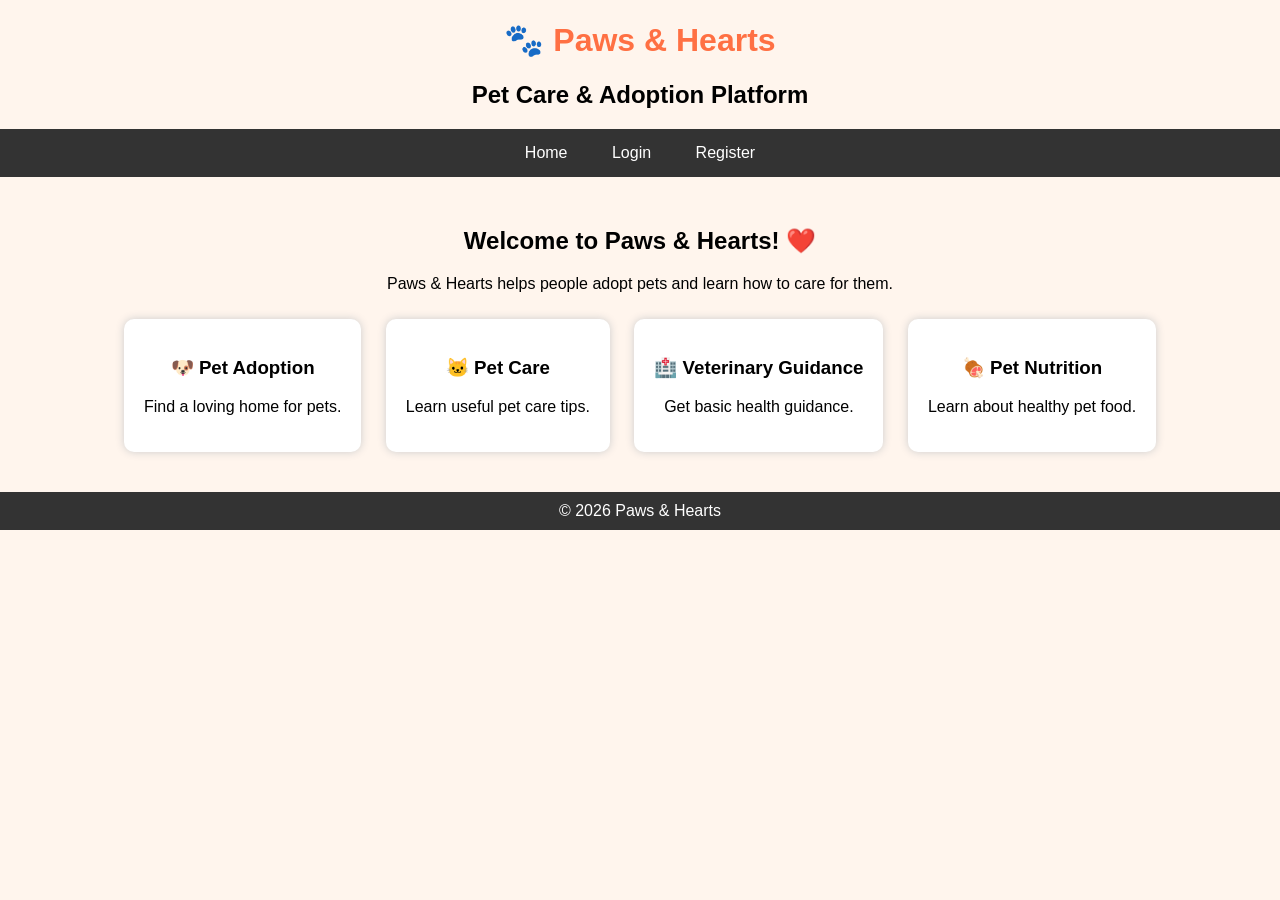
<file: legacy/home(css).html>
<!DOCTYPE html>
<html>
<head>
    <title>Paws & Hearts - Home</title>

    <style>
        body {
            font-family: Arial;
            background-color: #fff5ed;
            margin: 0;
        }

        h1 {
            color: #ff7043;
        }

        nav {
            background-color: #333;
            padding: 15px;
            text-align: center;
        }

        nav a {
            color: white;
            text-decoration: none;
            margin: 20px;
        }

        .content {
            padding: 30px;
            text-align: center;
        }

        .box {
            display: inline-block;
            background: white;
            padding: 20px;
            margin: 10px;
            border-radius: 10px;
            box-shadow: 0 0 8px #ccc;
        }

        footer {
            background: #333;
            color: white;
            text-align: center;
            padding: 10px;
        }
    </style>
</head>

<body>

    <h1 align="center">🐾 Paws & Hearts</h1>

    <h2 align="center">Pet Care & Adoption Platform</h2>

    <nav>
        <a href="home.html">Home</a>
        <a href="login.html">Login</a>
        <a href="register.html">Register</a>
    </nav>

    <div class="content">

        <h2>Welcome to Paws & Hearts! ❤️</h2>

        <p>
            Paws & Hearts helps people adopt pets
            and learn how to care for them.
        </p>

        <div class="box">
            <h3>🐶 Pet Adoption</h3>
            <p>Find a loving home for pets.</p>
        </div>

        <div class="box">
            <h3>🐱 Pet Care</h3>
            <p>Learn useful pet care tips.</p>
        </div>

        <div class="box">
            <h3>🏥 Veterinary Guidance</h3>
            <p>Get basic health guidance.</p>
        </div>

        <div class="box">
            <h3>🍖 Pet Nutrition</h3>
            <p>Learn about healthy pet food.</p>
        </div>

    </div>

    <footer>
        © 2026 Paws & Hearts
    </footer>

</body>
</html>
</file>
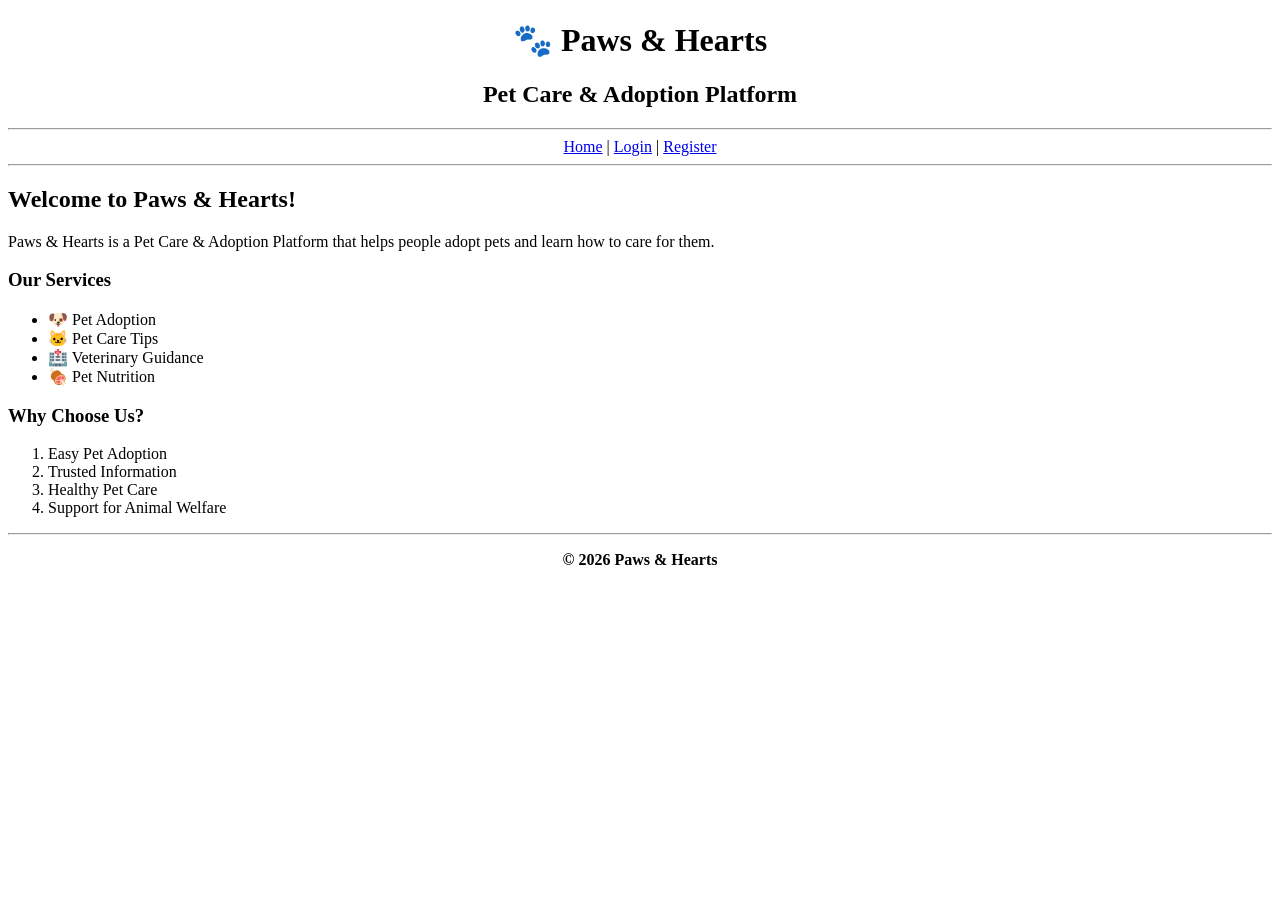
<file: legacy/home.html>
<!DOCTYPE html>
<html>
<head>
    <title>Paws & Hearts - Home</title>
</head>
<body>

    <h1 align="center">🐾 Paws & Hearts</h1>
    <h2 align="center">Pet Care & Adoption Platform</h2>
    <hr>

    <center>
        <a href="home.html">Home</a> |
        <a href="login.html">Login</a> |
        <a href="register.html">Register</a>
    </center>

    <hr>

    <h2>Welcome to Paws & Hearts!</h2>

    <p>
        Paws & Hearts is a Pet Care & Adoption Platform that helps people
        adopt pets and learn how to care for them.
    </p>

    <h3>Our Services</h3>

    <ul>
        <li>🐶 Pet Adoption</li>
        <li>🐱 Pet Care Tips</li>
        <li>🏥 Veterinary Guidance</li>
        <li>🍖 Pet Nutrition</li>
    </ul>

    <h3>Why Choose Us?</h3>

    <ol>
        <li>Easy Pet Adoption</li>
        <li>Trusted Information</li>
        <li>Healthy Pet Care</li>
        <li>Support for Animal Welfare</li>
    </ol>

    <hr>

    <center>
        <p><b>© 2026 Paws & Hearts</b></p>
    </center>

</body>
</html>
</file>
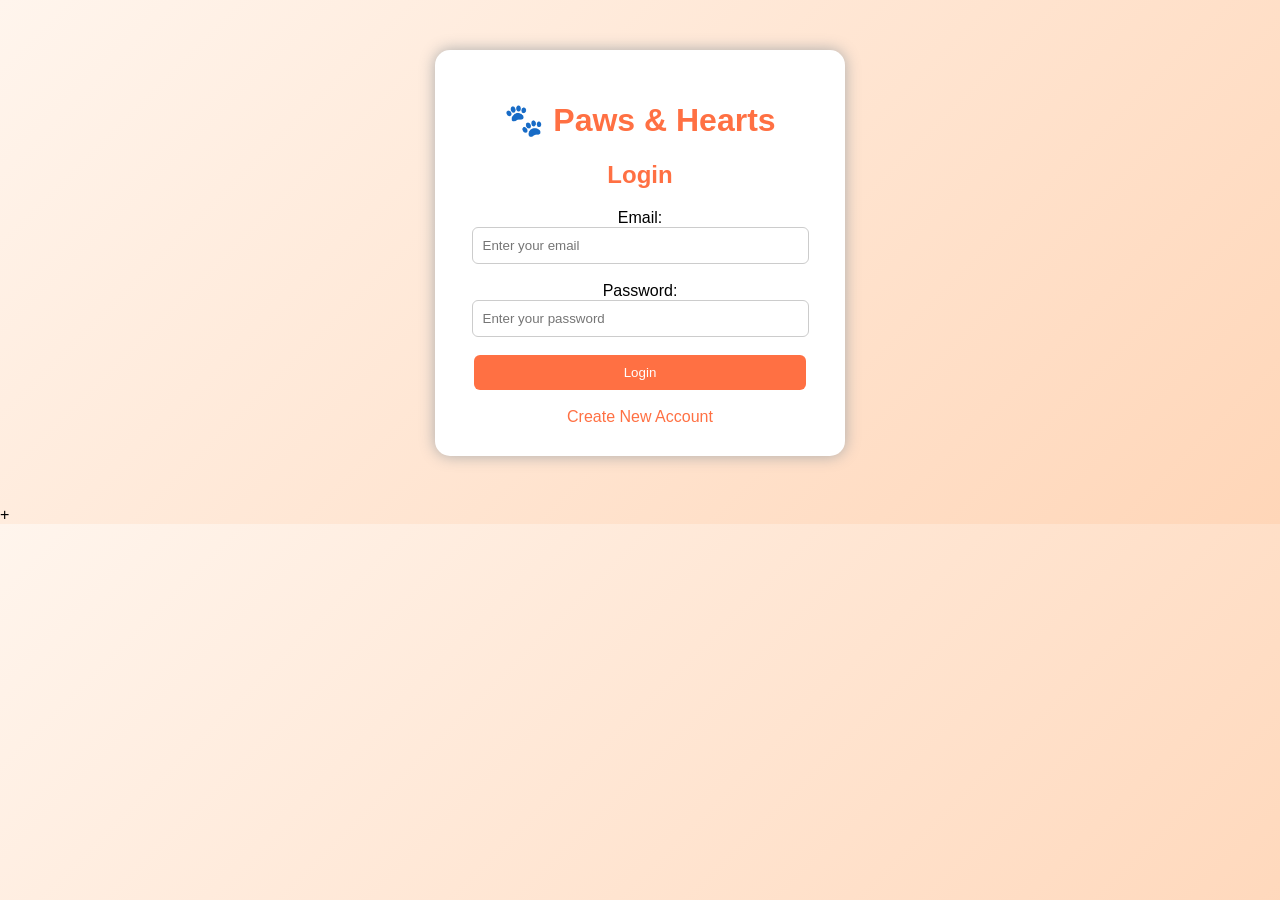
<file: legacy/login(css).html>
<!DOCTYPE html>
<html>
<head>
    <title>Login - Paws & Hearts</title>

    <link rel="stylesheet" href="style.css">
</head>

<body>

    <div class="form-box">

        <h1 style="color:#ff7043;">🐾 Paws & Hearts</h1>

        <h2>Login</h2>

        <form>

            <label>Email:</label><br>
            <input type="email" required placeholder="Enter your email"><br><br>

            <label>Password:</label><br>
            <input type="password" required placeholder="Enter your password"><br><br>

            <input class="btn" type="submit" value="Login">

        </form>

        <br>

        <a href="register.html">Create New Account</a>

    </div>

</body>
</html>+
</file>
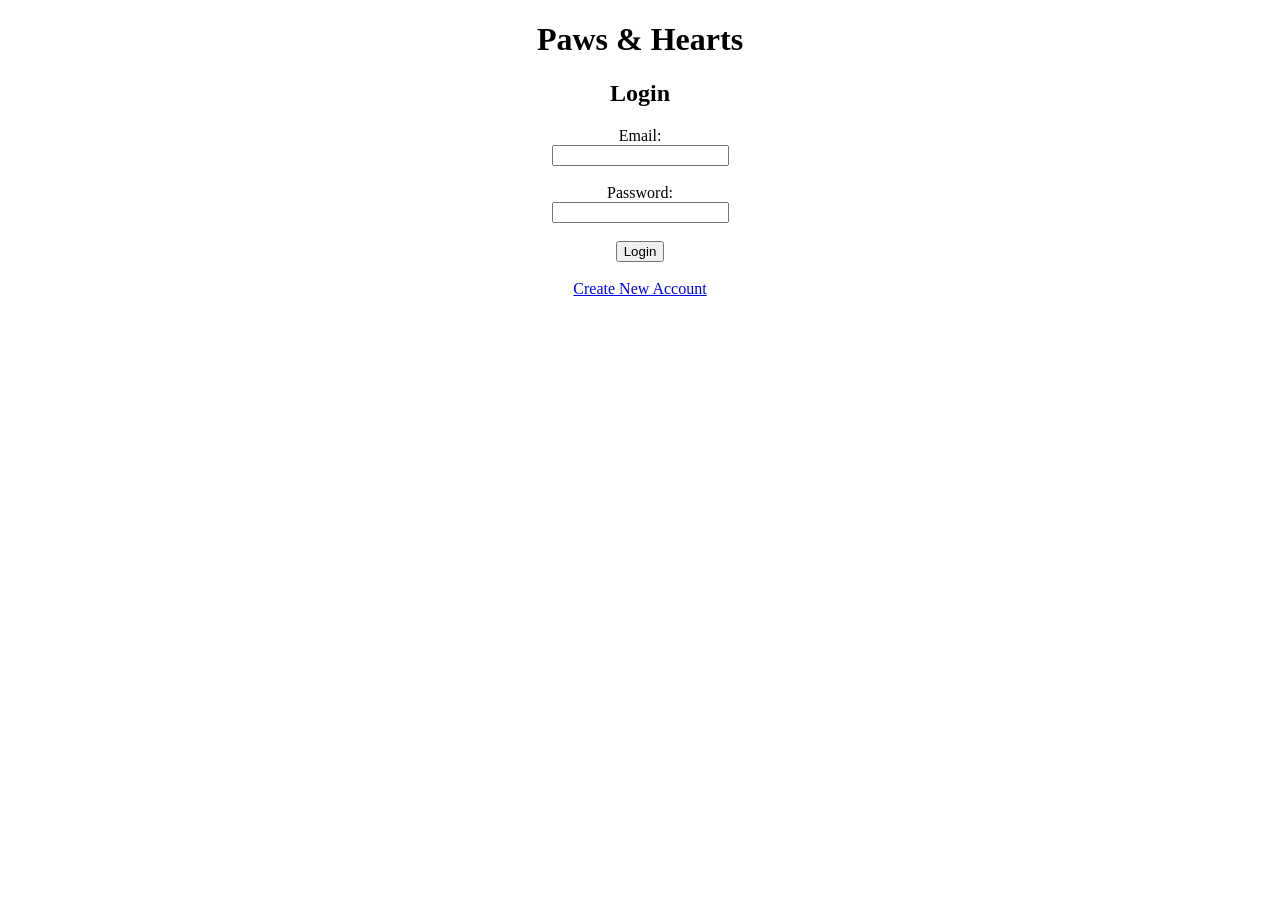
<file: legacy/login.html>
<!DOCTYPE html>
<html>
<head>
    <title>Login</title>
</head>
<body>

    <center>

        <h1>Paws & Hearts</h1>
        <h2>Login</h2>

        <form>

            <label>Email:</label><br>
            <input type="email" required><br><br>

            <label>Password:</label><br>
            <input type="password" required><br><br>

            <input type="submit" value="Login">

        </form>

        <br>

        <a href="register.html">Create New Account</a>

    </center>

</body>
</html>
</file>
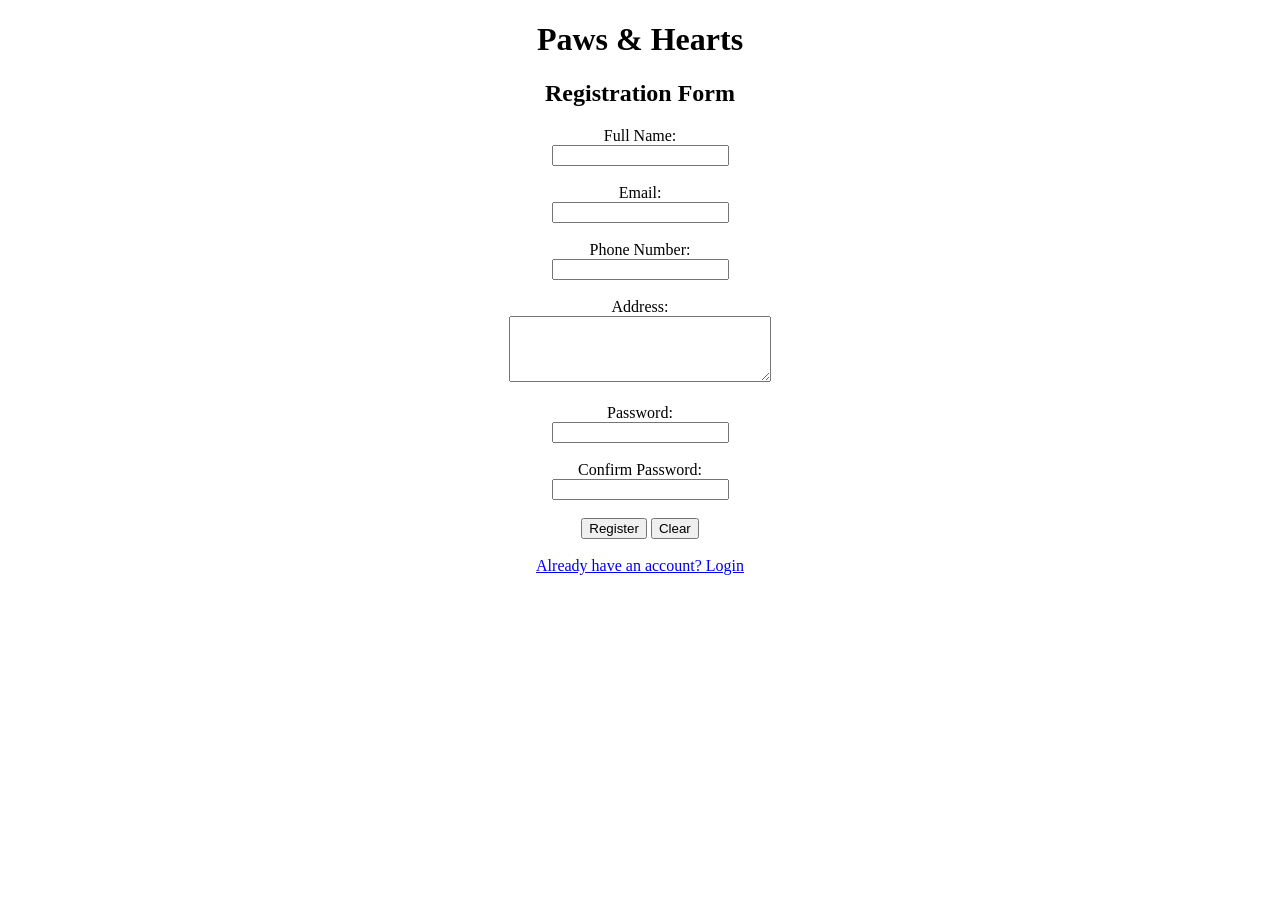
<file: legacy/registration.html>
<!DOCTYPE html>
<html>
<head>
    <title>Register</title>
</head>
<body>

    <center>

        <h1>Paws & Hearts</h1>
        <h2>Registration Form</h2>

        <form>

            <label>Full Name:</label><br>
            <input type="text" required><br><br>

            <label>Email:</label><br>
            <input type="email" required><br><br>

            <label>Phone Number:</label><br>
            <input type="tel" required><br><br>

            <label>Address:</label><br>
            <textarea rows="4" cols="30"></textarea><br><br>

            <label>Password:</label><br>
            <input type="password" required><br><br>

            <label>Confirm Password:</label><br>
            <input type="password" required><br><br>

            <input type="submit" value="Register">
            <input type="reset" value="Clear">

        </form>

        <br>

        <a href="login.html">Already have an account? Login</a>

    </center>

</body>
</html>
</file>
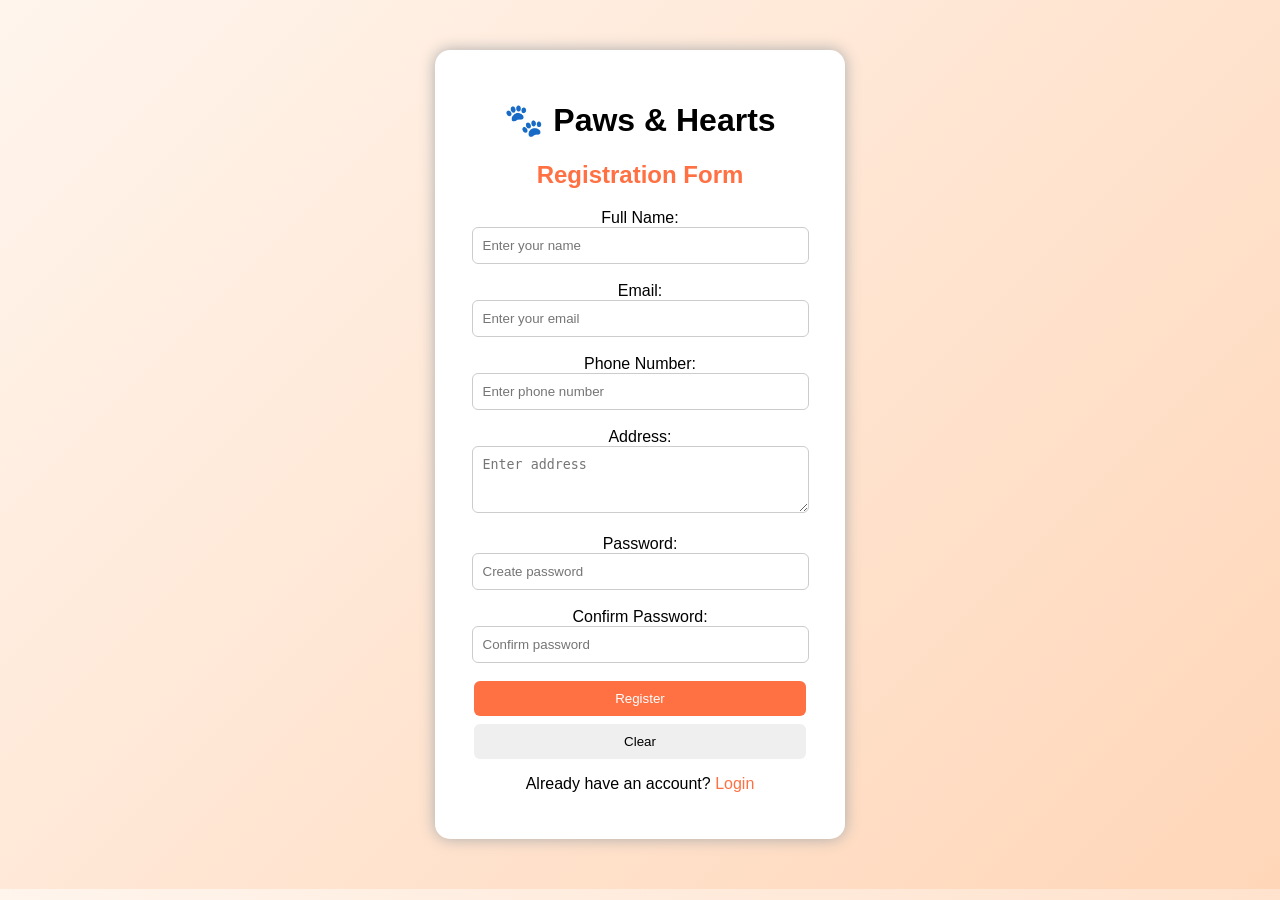
<file: legacy/registrationjavascript.html>
<!DOCTYPE html>
<html>
<head>
    <title>Register - Paws & Hearts</title>

    <link rel="stylesheet" href="style.css">

    <script>
        function validateForm() {

            let name = document.getElementById("name").value;
            let email = document.getElementById("email").value;
            let phone = document.getElementById("phone").value;
            let password = document.getElementById("password").value;
            let confirm = document.getElementById("confirm").value;

            if (name == "") {
                alert("Please enter your name");
                return false;
            }

            if (email == "") {
                alert("Please enter your email");
                return false;
            }

            if (phone.length != 10) {
                alert("Phone number must contain 10 digits");
                return false;
            }

            if (password.length < 6) {
                alert("Password must contain at least 6 characters");
                return false;
            }

            if (password != confirm) {
                alert("Passwords do not match");
                return false;
            }

            alert("Registration Successful!");
            return true;
        }
    </script>

</head>

<body>

<div class="form-box">

    <h1>🐾 Paws & Hearts</h1>
    <h2>Registration Form</h2>

    <form onsubmit="return validateForm()">

        <label>Full Name:</label><br>
        <input type="text" id="name" placeholder="Enter your name"><br><br>

        <label>Email:</label><br>
        <input type="email" id="email" placeholder="Enter your email"><br><br>

        <label>Phone Number:</label><br>
        <input type="text" id="phone" placeholder="Enter phone number"><br><br>

        <label>Address:</label><br>
        <textarea id="address" rows="3" placeholder="Enter address"></textarea><br><br>

        <label>Password:</label><br>
        <input type="password" id="password" placeholder="Create password"><br><br>

        <label>Confirm Password:</label><br>
        <input type="password" id="confirm" placeholder="Confirm password"><br><br>

        <input class="btn" type="submit" value="Register">
        <input class="clear" type="reset" value="Clear">

    </form>

    <p>
        Already have an account?
        <a href="login.html">Login</a>
    </p>

</div>

</body>
</html>
</file>
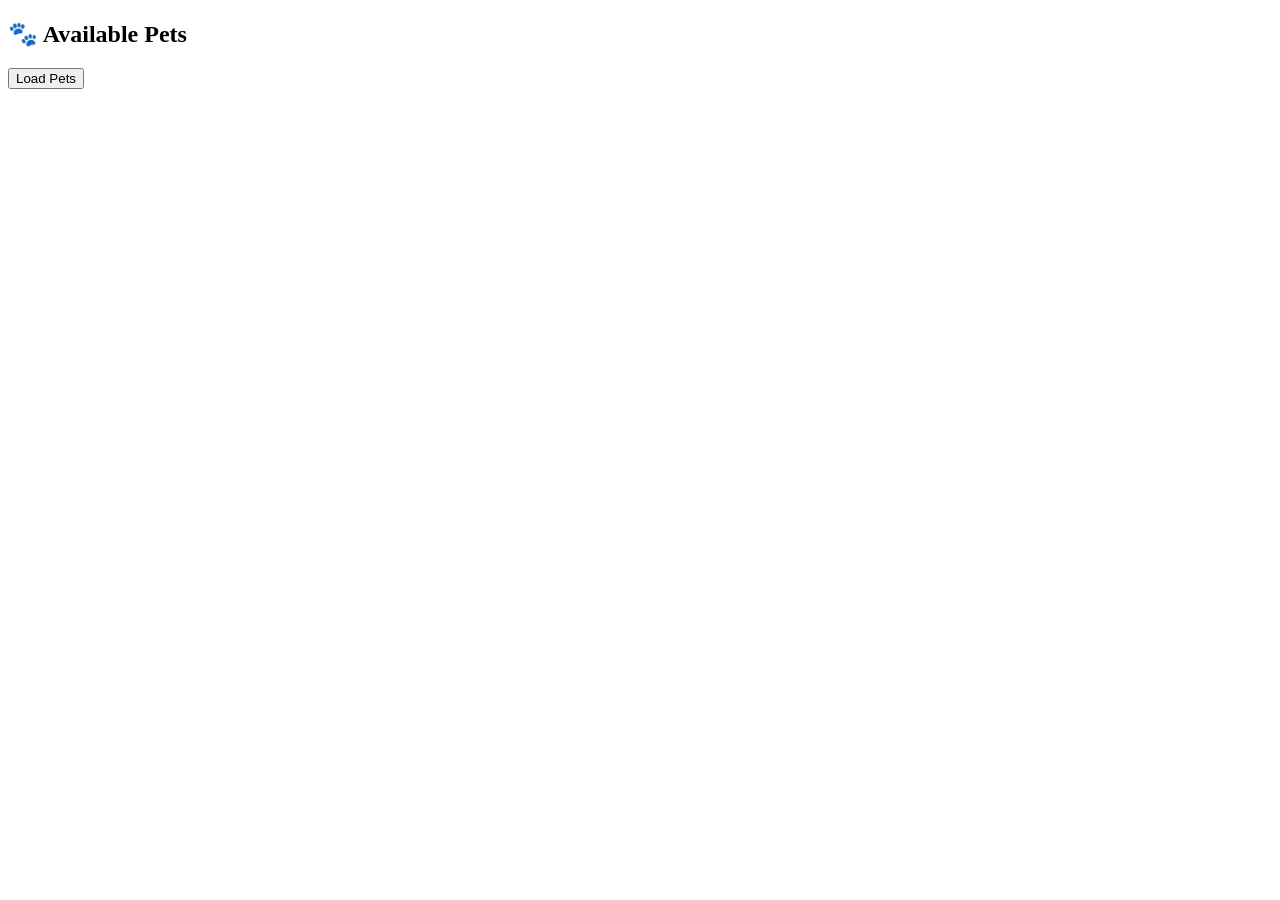
<file: legacy/week-8.html>
<!DOCTYPE html>
<html>
<head>
<title>Paws & Hearts - Week 8</title>
</head>

<body>

<h2>🐾 Available Pets</h2>

<button onclick="loadPets()">Load Pets</button>

<p id="pets"></p>

<script>
function loadPets(){
    fetch("pets.txt")
    .then(r => r.text())
    .then(data => {
        document.getElementById("pets").innerText = data;
    });
}
</script>

</body>
</html>
</file>
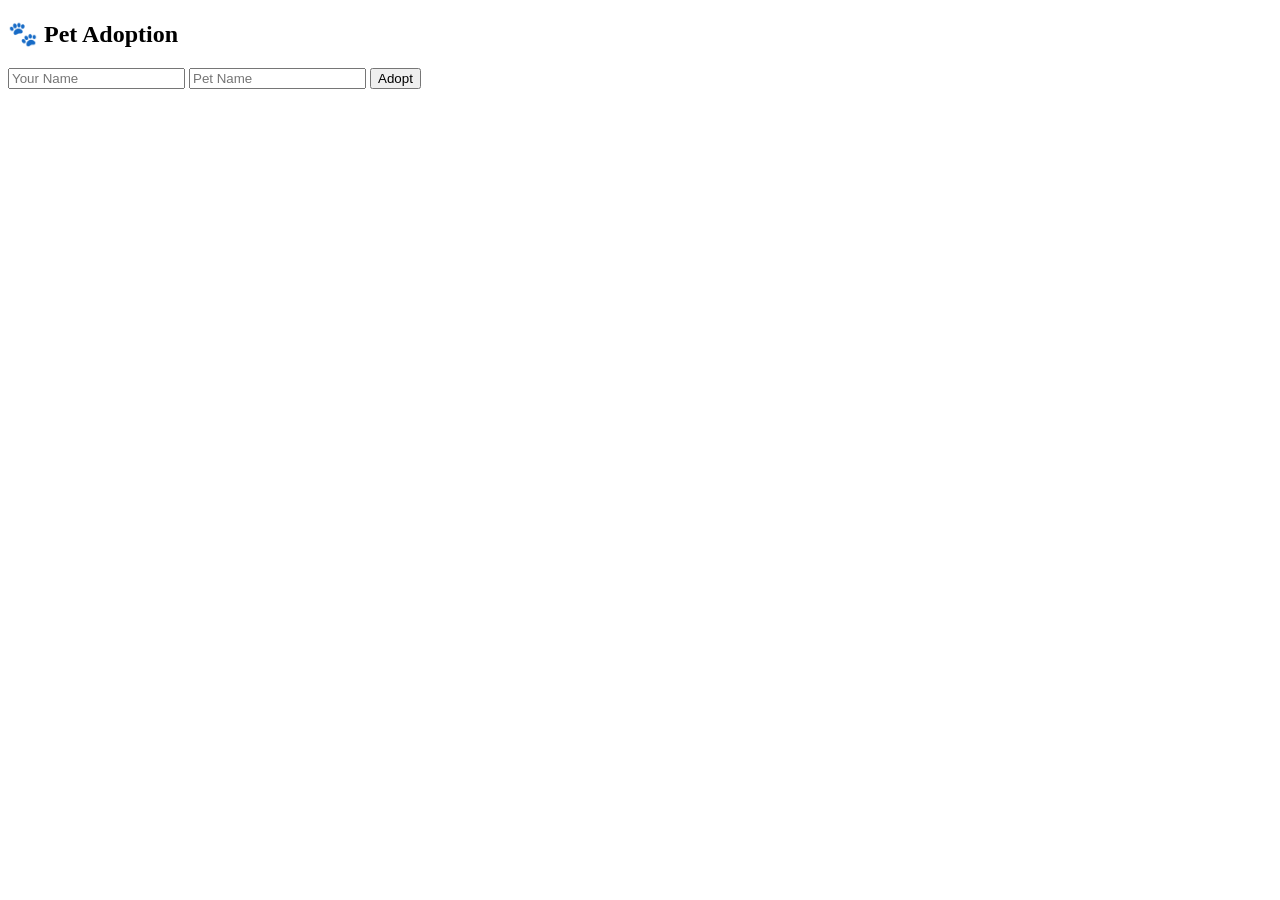
<file: legacy/week10.html>
<!DOCTYPE html>
<html>
<head>
<title>Paws & Hearts - Week 10</title>
</head>

<body>

<h2>🐾 Pet Adoption</h2>

<input id="name" placeholder="Your Name">
<input id="pet" placeholder="Pet Name">

<button onclick="adopt()">Adopt</button>

<p id="result"></p>

<script>
function adopt(){
    fetch("https://jsonplaceholder.typicode.com/posts",{
        method:"POST",
        headers:{"Content-Type":"application/json"},
        body:JSON.stringify({
            user:document.getElementById("name").value,
            pet:document.getElementById("pet").value
        })
    })
    .then(r=>r.json())
    .then(data=>{
        document.getElementById("result").innerText =
        "Adoption request submitted! ❤️";
    });
}
</script>

</body>
</html>
</file>
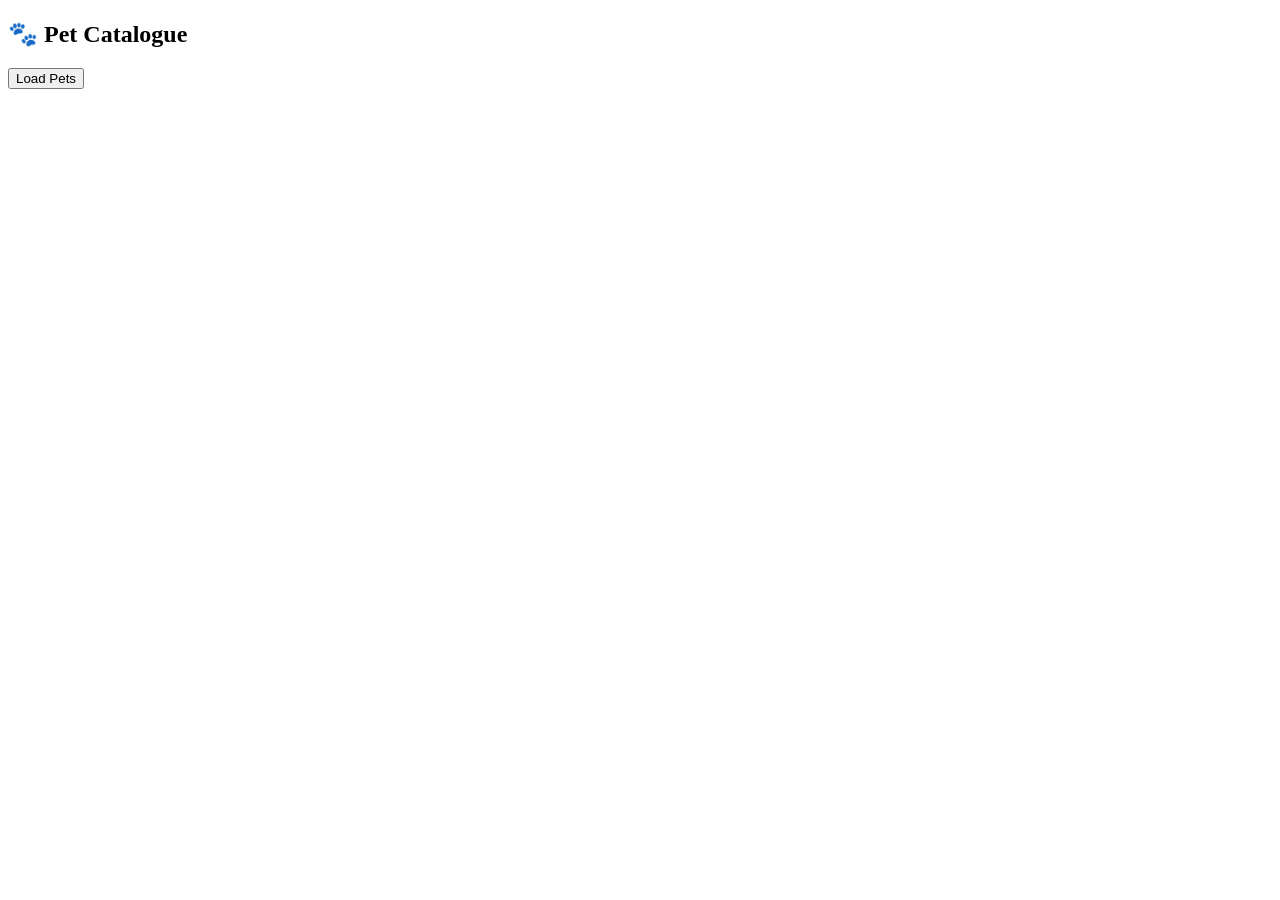
<file: legacy/week9.html>
<!DOCTYPE html>
<html>
<head>
<title>Paws & Hearts - Week 9</title>
</head>

<body>

<h2>🐾 Pet Catalogue</h2>

<button onclick="loadPets()">Load Pets</button>

<div id="pets"></div>

<script>
function loadPets(){
    fetch("pets.json")
    .then(r => r.json())
    .then(data => {
        data.forEach(pet => {
            document.getElementById("pets").innerHTML +=
            "<p>" + pet.name + " - " + pet.type +
            " - " + pet.age + " Years</p>";
        });
    });
}
</script>

</body>
</html>
</file>
<file: legacy/style.css>
body {
    font-family: Arial;
    background: linear-gradient(135deg, #fff5ed, #ffd6b8);
    margin: 0;
}

.form-box {
    width: 350px;
    margin: 50px auto;
    padding: 30px;
    background: white;
    text-align: center;
    border-radius: 15px;
    box-shadow: 0 0 15px #aaa;
}

.form-box h2 {
    color: #ff7043;
}

input, textarea {
    width: 90%;
    padding: 10px;
    border: 1px solid #ccc;
    border-radius: 6px;
}

.btn {
    width: 95%;
    background: #ff7043;
    color: white;
    border: none;
    cursor: pointer;
}

.clear {
    width: 95%;
    margin-top: 8px;
    padding: 10px;
    border: none;
}

a {
    color: #ff7043;
    text-decoration: none;
}
</file>
